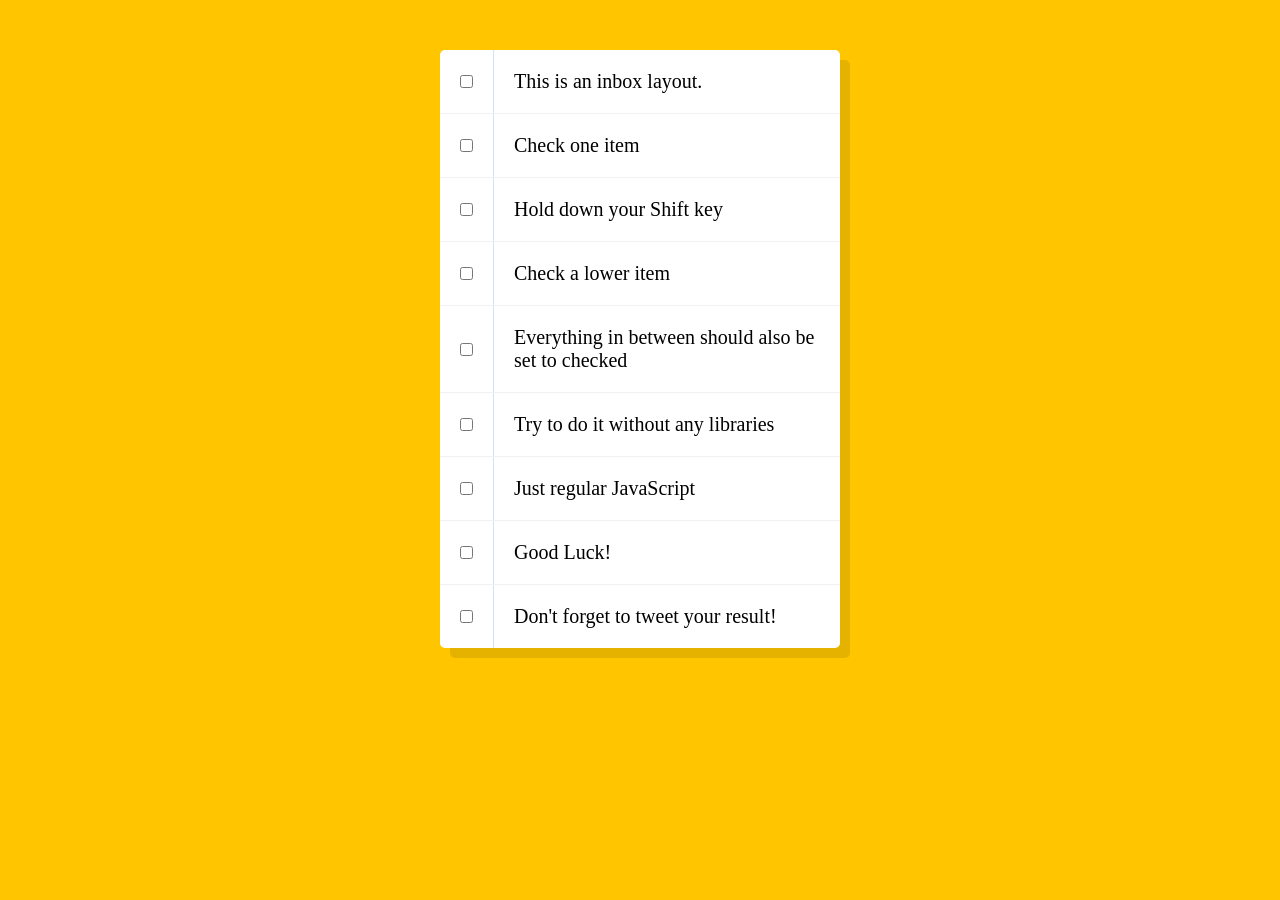
<file: Project10/index.html>
<!DOCTYPE html>
<html lang="en">
<head>
  <meta charset="UTF-8">
  <title>Hold Shift to Check Multiple Checkboxes</title>
  <link rel="icon" href="https://fav.farm/🔥" />
</head>
<body>
  <style>

    html {
      font-family: sans-serif;
      background: #ffc600;
    }

    .inbox {
      max-width: 400px;
      margin: 50px auto;
      background: white;
      border-radius: 5px;
      box-shadow: 10px 10px 0 rgba(0,0,0,0.1);
    }

    .item {
      display: flex;
      align-items: center;
      border-bottom: 1px solid #F1F1F1;
    }

    .item:last-child {
      border-bottom: 0;
    }

    input:checked + p {
      background: #F9F9F9;
      text-decoration: line-through;
    }

    input[type="checkbox"] {
      margin: 20px;
    }

    p {
      margin: 0;
      padding: 20px;
      transition: background 0.2s;
      flex: 1;
      font-family:'helvetica neue';
      font-size: 20px;
      font-weight: 200;
      border-left: 1px solid #D1E2FF;
    }
  </style>
   <!--
   The following is a common layout you would see in an email client.

   When a user clicks a checkbox, holds Shift, and then clicks another checkbox a few rows down, all the checkboxes inbetween those two checkboxes should be checked.

  -->
  <div class="inbox">
    <div class="item">
      <input type="checkbox" data-index="0">
      <p>This is an inbox layout.</p>
    </div>
    <div class="item">
      <input type="checkbox" data-index="1">
      <p>Check one item</p>
    </div>
    <div class="item">
      <input type="checkbox" data-index="2">
      <p>Hold down your Shift key</p>
    </div>
    <div class="item">
      <input type="checkbox" data-index="3">
      <p>Check a lower item</p>
    </div>
    <div class="item">
      <input type="checkbox" data-index="4">
      <p>Everything in between should also be set to checked</p>
    </div>
    <div class="item">
      <input type="checkbox" data-index="5">
      <p>Try to do it without any libraries</p>
    </div>
    <div class="item">
      <input type="checkbox" data-index="6">
      <p>Just regular JavaScript</p>
    </div>
    <div class="item">
      <input type="checkbox" data-index="7">
      <p>Good Luck!</p>
    </div>
    <div class="item">
      <input type="checkbox" data-index="8">
      <p>Don't forget to tweet your result!</p>
    </div>
  </div>

<script>
    const inputs = document.querySelectorAll('input');

    let currentChecked = null;
    let lastChecked = null;

    let isEnterDown = false;

    function boxChecked()
    {
      if(isEnterDown)
    {
        if(currentChecked === null && lastChecked === null)
        {
            currentChecked = this.dataset.index;
        }
        else if(currentChecked !== null && lastChecked !== null)
        {
          currentChecked = this.dataset.index;
          lastChecked = null;
        }
        else if(currentChecked !== null && lastChecked === null)
        {
          lastChecked = this.dataset.index;
          setChecks(currentChecked, lastChecked);
        }
      }
    }

    function setChecks(a, b)
    {
      console.log(a,b);
      if(currentChecked < lastChecked)
      {
        for(let i = currentChecked; i < lastChecked ;i++)
        {
         inputs[i].checked = true;
        }
      }
      else {
        for(let i = lastChecked; i < currentChecked ;i++)
        {
         inputs[i].checked = true;
        }
      }

    }
    for(let i = 0; i < inputs.length ; i++)
    {
      inputs[i].addEventListener("change", boxChecked);
    }

    function shiftDown(e)
    {
      if(e.key === "Shift")
    {
      isEnterDown = true;
    }
    }
    function shiftUp(e)
    {
       if(e.key === "Shift")
    {
      isEnterDown = false;
    }
    }
    document.addEventListener("keydown", event => shiftDown(event))
    document.addEventListener("keyup",event => shiftUp(event) )

</script>
</body>
</html>
</file>
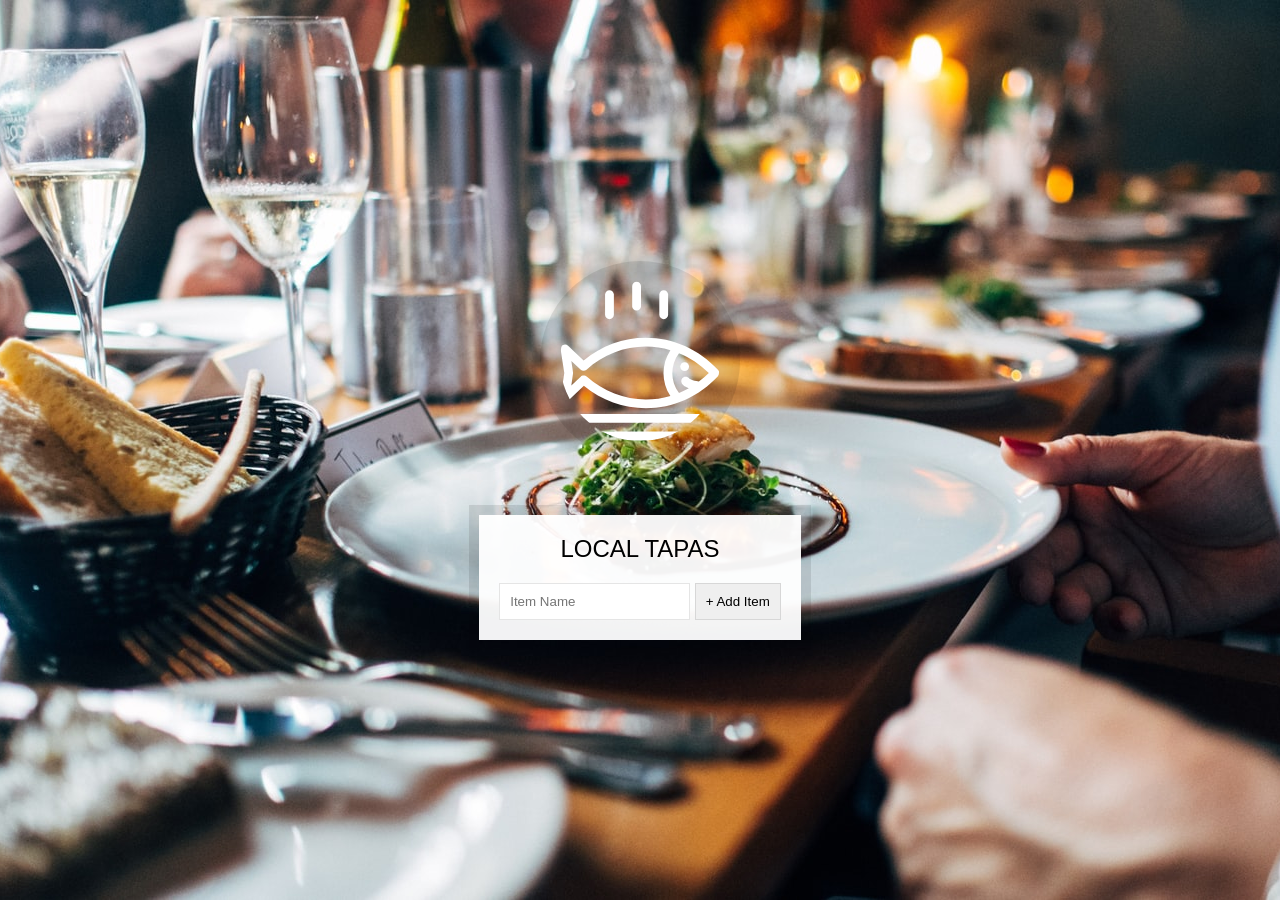
<file: Project14/index.html>
<!DOCTYPE html>
<html lang="en">
<head>
  <meta charset="UTF-8">
  <title>LocalStorage</title>
  <link rel="stylesheet" href="style.css">
  <link rel="icon" href="https://fav.farm/🔥" />
</head>
<body>
  <!--
      Fish SVG Cred:
      https://thenounproject.com/search/?q=fish&i=589236
   -->

   <svg xmlns="http://www.w3.org/2000/svg" xmlns:xlink="http://www.w3.org/1999/xlink" version="1.1" x="0px" y="0px" viewBox="0 0 512 512" enable-background="new 0 0 512 512" xml:space="preserve"><g><path d="M495.9,425.3H16.1c-5.2,0-10.1,2.9-12.5,7.6c-2.4,4.7-2.1,10.3,0.9,14.6l39,56.4c2.6,3.8,7,6.1,11.6,6.1h401.7   c4.6,0,9-2.3,11.6-6.1l39-56.4c3-4.3,3.3-9.9,0.9-14.6C506,428.2,501.1,425.3,495.9,425.3z M449.4,481.8H62.6L43,453.6H469   L449.4,481.8z"/><path d="M158.3,122c7.8,0,14.1-6.3,14.1-14.1V43.4c0-7.8-6.3-14.1-14.1-14.1c-7.8,0-14.1,6.3-14.1,14.1v64.5   C144.2,115.7,150.5,122,158.3,122z"/><path d="M245.1,94.7c7.8,0,14.1-6.3,14.1-14.1V16.1c0-7.8-6.3-14.1-14.1-14.1C237.3,2,231,8.3,231,16.1v64.5   C231,88.4,237.3,94.7,245.1,94.7z"/><path d="M331.9,122c7.8,0,14.1-6.3,14.1-14.1V43.4c0-7.8-6.3-14.1-14.1-14.1s-14.1,6.3-14.1,14.1v64.5   C317.8,115.7,324.1,122,331.9,122z"/><path d="M9.6,385.2c5.3,2.8,11.8,1.9,16.2-2.2l50.6-47.7c56.7,46.5,126.6,71.9,198.3,71.9c0,0,0,0,0,0   c87.5,0,169.7-36.6,231.4-103.2c5-5.4,5-13.8,0-19.2c-61.8-66.5-144-103.2-231.4-103.2c-72,0-142.2,25.6-199,72.5l-50-47.1   c-4.4-4.1-10.9-5-16.2-2.2c-5.3,2.8-8.3,8.7-7.4,14.6l11.6,75L2.2,370.6C1.3,376.5,4.2,382.4,9.6,385.2z M380.9,230.8   c34.9,14.3,67.2,35.7,95.3,63.6c-10.1,10-20.8,19.2-31.9,27.5c-22.4-3.3-29.6-8.8-30.7-9.7c-4-5.7-11.8-7.7-18.1-4.4   c-6.9,3.6-9.5,12.2-5.9,19.1c1.9,3.5,7.3,10.3,22.4,16c-10.1,5.7-20.5,10.7-31.1,15.1C352.4,320.2,352.4,268.6,380.9,230.8z    M36.3,255.6l29.4,27.7c5.3,5,13.6,5.1,19.1,0.3c53.2-47.6,120.7-73.7,190-73.7c26.9,0,53.2,3.9,78.5,11.3   c-29.3,44.6-29.3,102,0,146.6c-25.3,7.4-51.6,11.3-78.5,11.3c-69,0-136.3-26-189.4-73.2c-2.7-2.4-13.4-6.3-19.1,0.3l-30.1,28.3   l5.7-40C42.2,293,36.3,255.6,36.3,255.6z"/><circle cx="398.8" cy="273.8" r="14.1"/></g></svg>

  <div class="wrapper">
    <h2>LOCAL TAPAS</h2>
    <p></p>
    <ul class="plates">
      <li>Loading Tapas...</li>
    </ul>
    <form class="add-items">
      <input type="text" name="item" placeholder="Item Name" required>
      <input type="submit" value="+ Add Item">
    </form>
  </div>

<script>
  const addItems = document.querySelector('.add-items');
  const itemsList = document.querySelector('.plates');
  const items = JSON.parse(localStorage.getItem('items')) || [] ;

  function addItem(e)
  {
    e.preventDefault();
    const text = this.querySelector('[name=item]').value;
    const item = {
      text,
      done : false
    }

    items.push(item);
    populateList(items, itemsList);
    localStorage.setItem('items', JSON.stringify(items));
    this.reset();
  }

  function populateList(plates = [] , platesList )
  {
    platesList.innerHTML = plates.map((plate,i) => {
      return `
      <li>
        <input type = "checkbox" data-index=${i} id="item${i}" ${plate.done ? 'checked' : ''}/>
        <label for="">${plate.text}</label>
      </li>
      `;
    }).join('');
  }
  addItems.addEventListener('submit', addItem);
 populateList(items,itemsList);
</script>


</body>
</html>
</file>
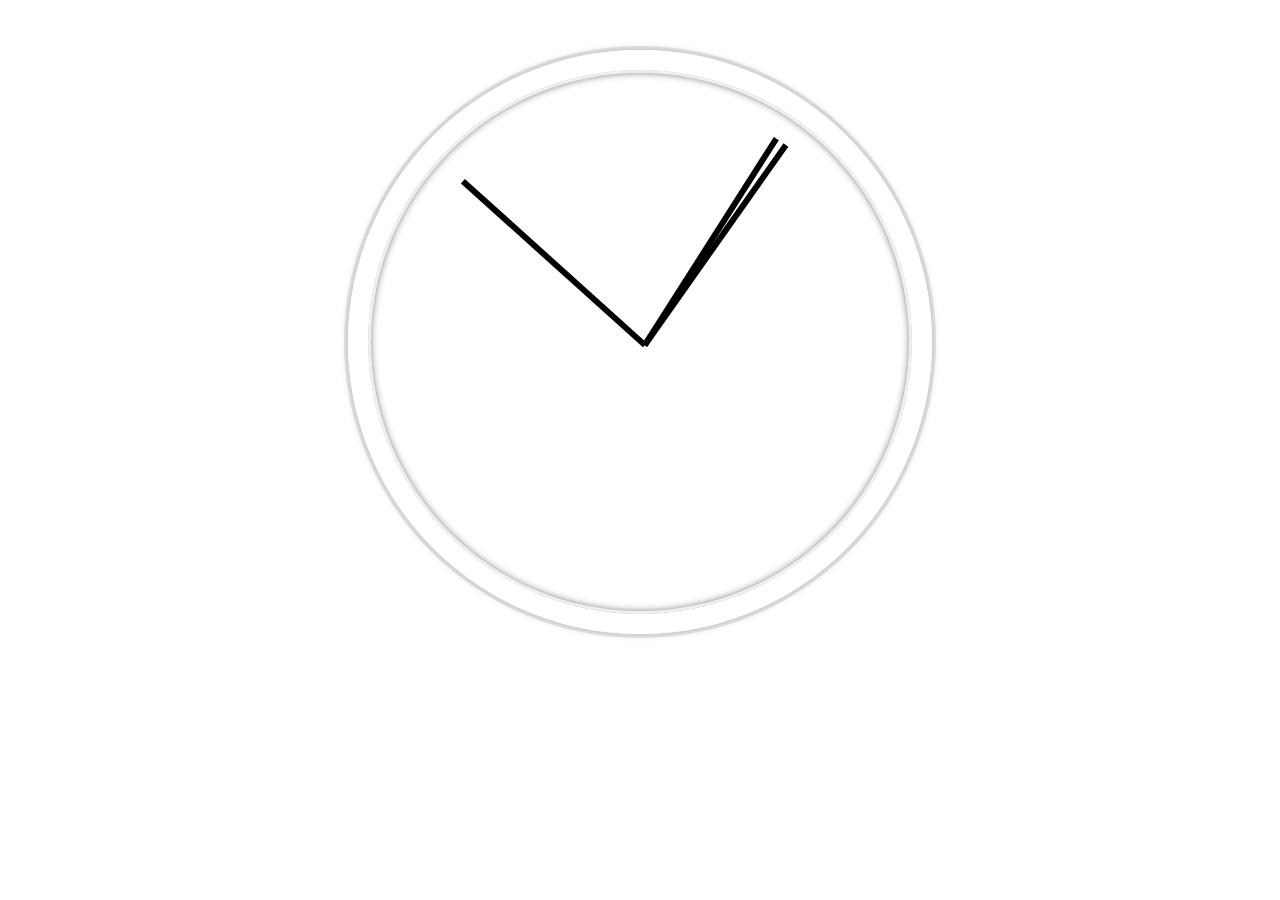
<file: Project2/index.html>
<!DOCTYPE html>
<html lang="en">
<head>
    <meta charset="UTF-8">
    <meta name="viewport" content="width=device-width, initial-scale=1.0">

    <title>My Simple App</title>

    <!-- Link CSS -->
    <link rel="stylesheet" href="styles.css">
</head>

<body>

    <main>
    
        
    <div class="main">
        <div class="circle">
            <span class="hand seconds"></span>
            <span class="hand minutes"></span>
            <span class="hand hours"></span>
        </div>
    </div>
        
    </main>

    <!-- Link JavaScript -->
    <script src="app.js"></script>

</body>
</html>
</file>
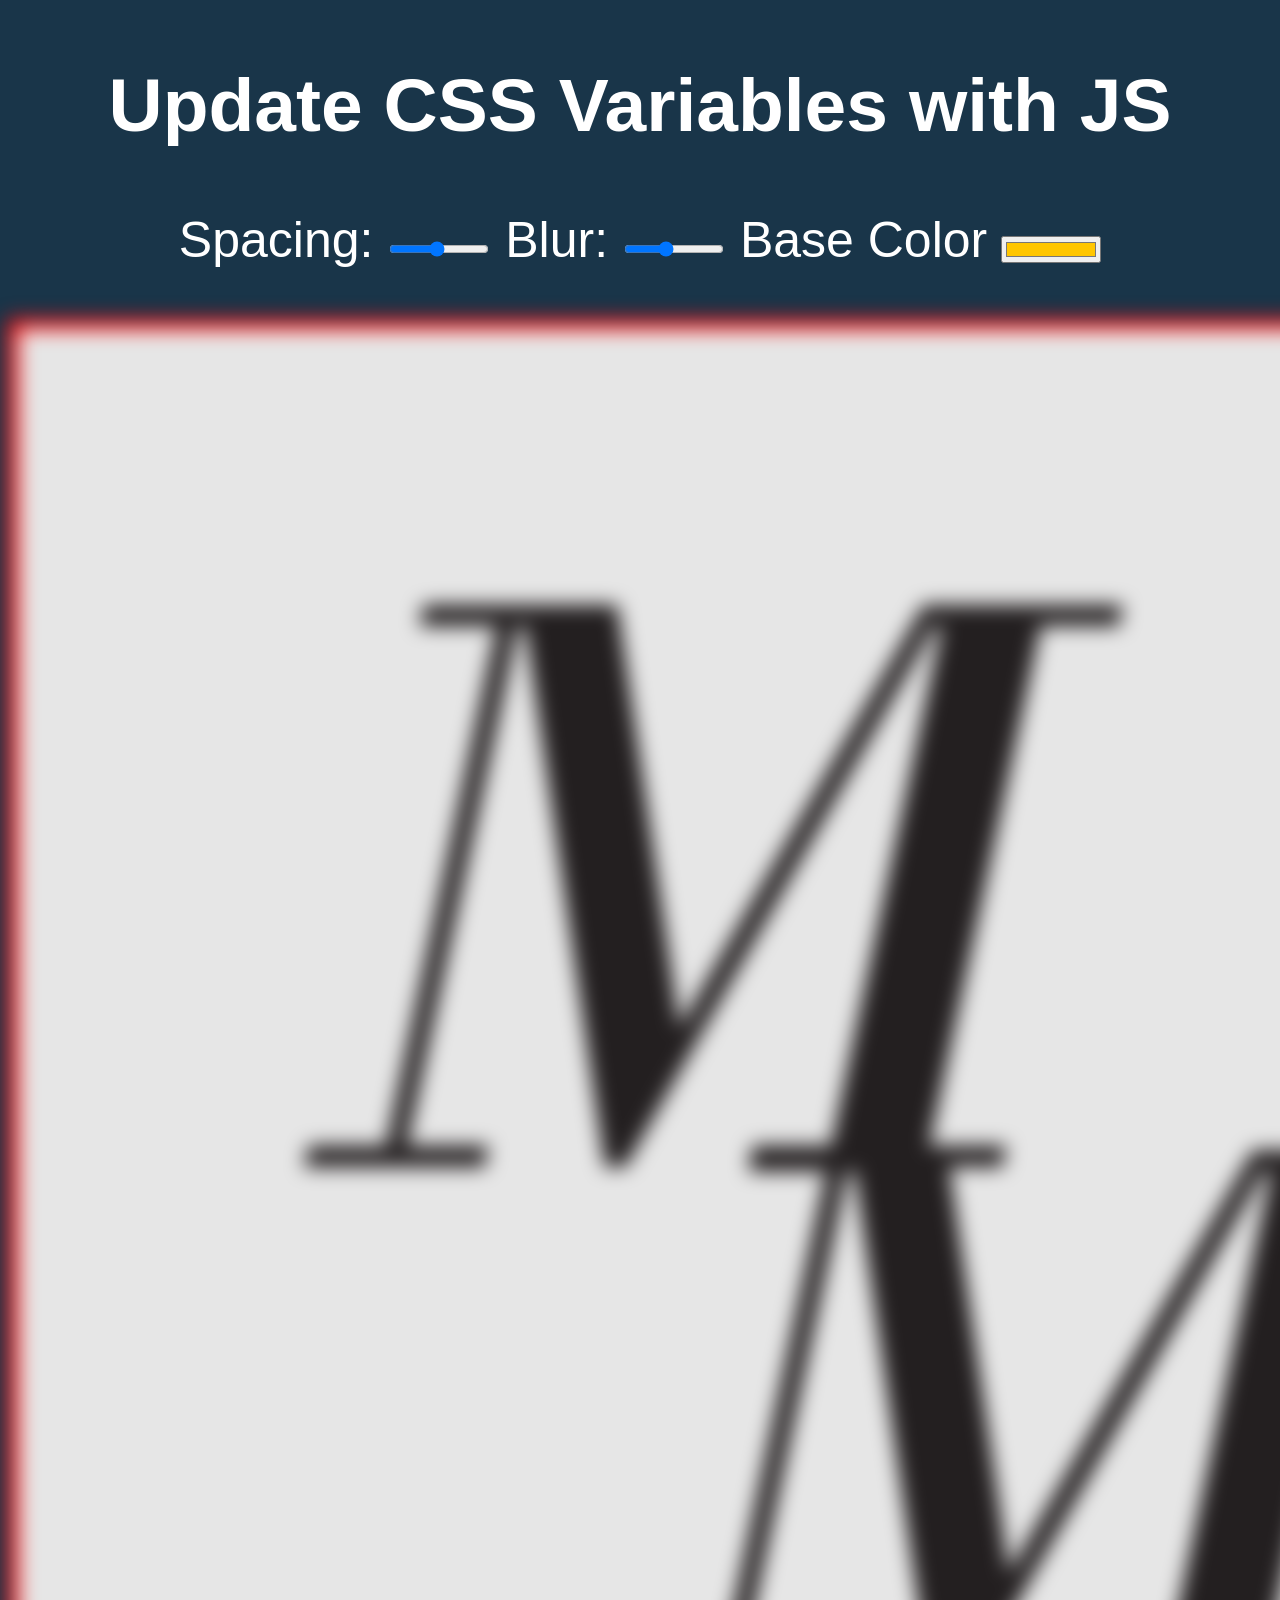
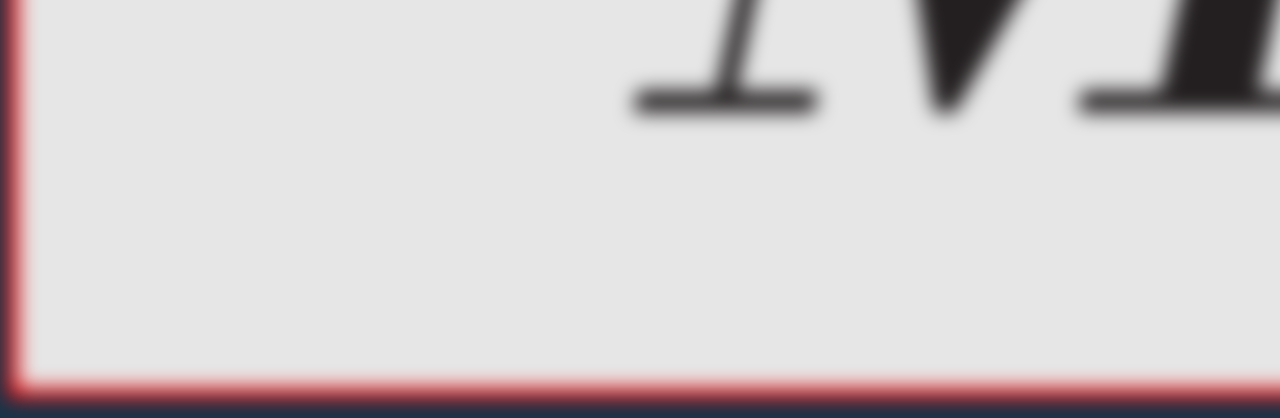
<file: Project3/index.html>
<!DOCTYPE html>
<html lang="en">
<head>
  <meta charset="UTF-8">
  <title>Scoped CSS Variables and JS</title>
  <link rel="icon" href="https://fav.farm/🔥" />
</head>
<body>
  <h2>Update CSS Variables with <span class='hl'>JS</span></h2>

  <div class="controls">
    <label for="spacing">Spacing:</label>
    <input id="spacing" type="range" name="spacing" min="10" max="200" value="100" data-sizing="px">

    <label for="blur">Blur:</label>
    <input id="blur" type="range" name="blur" min="0" max="25" value="10" data-sizing="px">

    <label for="base">Base Color</label>
    <input id="base" type="color" name="base" value="#ffc600">
  </div>

  <img id="ig" src="mm.jpg">

  <style>
:root {
    --base: red;
    --blur: 10px;
    --spacing: 0px;
}

img {
    padding: var(--spacing);
    background-color: var(--base);
    filter: blur(var(--blur));
}
    /*
      misc styles, nothing to do with CSS variables
    */

    body {
      text-align: center;
      background: #193549;
      color: white;
      font-family: 'helvetica neue', sans-serif;
      font-weight: 100;
      font-size: 50px;
    }

    .controls {
      margin-bottom: 50px;
    }

    input {
      width: 100px;
    }
  </style>

  <script>
    const inputs = document.querySelectorAll(".controls input");
    const img = document.getElementById("ig");
    img.style.padding = "10px";
    function update()
    {
        const suffix = this.dataset.sizing || "";
        alert(this.value);
        document.documentElement.style.setProperty(`--${this.name}`, this.value + suffix);
    }
   

    inputs.forEach(input => input.addEventListener("change", update))
    inputs.forEach(input => input.addEventListener('mousemove', update));
  </script>

</body>
</html>
</file>
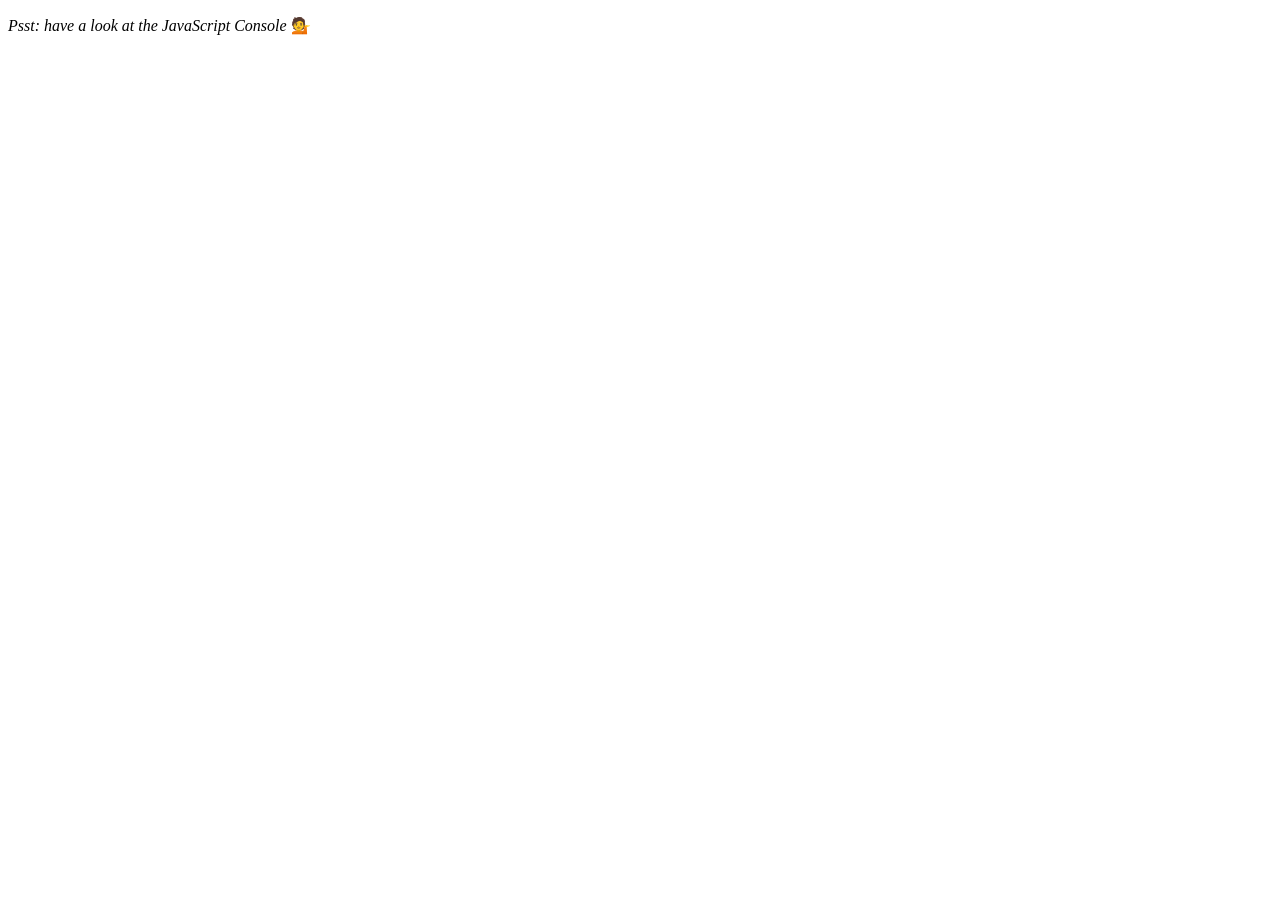
<file: Project4/index.html>
<!DOCTYPE html>
<html lang="en">
<head>
  <meta charset="UTF-8">
  <title>Array Cardio 💪</title>
  <link rel="icon" href="https://fav.farm/🔥" />
</head>
<body>
  <p><em>Psst: have a look at the JavaScript Console</em> 💁</p>
  <script>
    // Get your shorts on - this is an array workout!
    // ## Array Cardio Day 1

    // Some data we can work with

    const inventors = [
      { first: 'Albert', last: 'Einstein', year: 1879, passed: 1955 },
      { first: 'Isaac', last: 'Newton', year: 1643, passed: 1727 },
      { first: 'Galileo', last: 'Galilei', year: 1564, passed: 1642 },
      { first: 'Marie', last: 'Curie', year: 1867, passed: 1934 },
      { first: 'Johannes', last: 'Kepler', year: 1571, passed: 1630 },
      { first: 'Nicolaus', last: 'Copernicus', year: 1473, passed: 1543 },
      { first: 'Max', last: 'Planck', year: 1858, passed: 1947 },
      { first: 'Katherine', last: 'Blodgett', year: 1898, passed: 1979 },
      { first: 'Ada', last: 'Lovelace', year: 1815, passed: 1852 },
      { first: 'Sarah E.', last: 'Goode', year: 1855, passed: 1905 },
      { first: 'Lise', last: 'Meitner', year: 1878, passed: 1968 },
      { first: 'Hanna', last: 'Hammarström', year: 1829, passed: 1909 }
    ];

    const people = [
      'Bernhard, Sandra', 'Bethea, Erin', 'Becker, Carl', 'Bentsen, Lloyd', 'Beckett, Samuel', 'Blake, William', 'Berger, Ric', 'Beddoes, Mick', 'Beethoven, Ludwig',
      'Belloc, Hilaire', 'Begin, Menachem', 'Bellow, Saul', 'Benchley, Robert', 'Blair, Robert', 'Benenson, Peter', 'Benjamin, Walter', 'Berlin, Irving',
      'Benn, Tony', 'Benson, Leana', 'Bent, Silas', 'Berle, Milton', 'Berry, Halle', 'Biko, Steve', 'Beck, Glenn', 'Bergman, Ingmar', 'Black, Elk', 'Berio, Luciano',
      'Berne, Eric', 'Berra, Yogi', 'Berry, Wendell', 'Bevan, Aneurin', 'Ben-Gurion, David', 'Bevel, Ken', 'Biden, Joseph', 'Bennington, Chester', 'Bierce, Ambrose',
      'Billings, Josh', 'Birrell, Augustine', 'Blair, Tony', 'Beecher, Henry', 'Biondo, Frank'
    ];
    
    // Array.prototype.filter()
    // 1. Filter the list of inventors for those who were born in the 1500's
    const arr1 = inventors.filter( i => i.year > 1500 && i.year<1600 );
    console.log(arr1);
    // Array.prototype.map()
    // 2. Give us an array of the inventors first and last names
    const arr2 = inventors.map(i => "first:" + i.first + " last:" + i.last);
    console.log(arr2);
    // Array.prototype.sort()
    // 3. Sort the inventors by birthdate, oldest to youngest
    const arr3 = inventors.sort( (a,b) => b.year - a.year )
    console.log(arr3);
    // Array.prototype.reduce()
    // 4. How many years did all the inventors live all together?
    let sum =0;
    const arr4 = inventors.reduce((acc,current) => acc + current.passed - current.year, 0 );
    console.log(arr4);
    // 5. Sort the inventors by years lived
    const arr5 = inventors.sort((a,b) => (a.passed-a.year) - (b.passed-b.year));
    console.log(arr5);
    // 6. create a list of Boulevards in Paris that contain 'de' anywhere in the name
    // https://en.wikipedia.org/wiki/Category:Boulevards_in_Paris


    // 7. sort Exercise
    // Sort the people alphabetically by last name
    const arr6 = inventors.sort((a,b) => a.last.localeCompare(b.last));
    console.log(arr6);
    // 8. Reduce Exercise
    // Sum up the instances of each of these


    const data = ['car', 'car', 'truck', 'truck', 'bike', 'walk', 'car', 'van', 'bike', 'walk', 'car', 'van', 'car', 'truck' ];

    const arr7 = data.reduce((acc,cur) => {
        if(!acc[cur])
        {
            acc[cur] = 0;
        }
            acc[cur]+=1;
        
        return acc;
    }, {})
    console.log(arr7);
  </script>
</body>
</html>
</file>
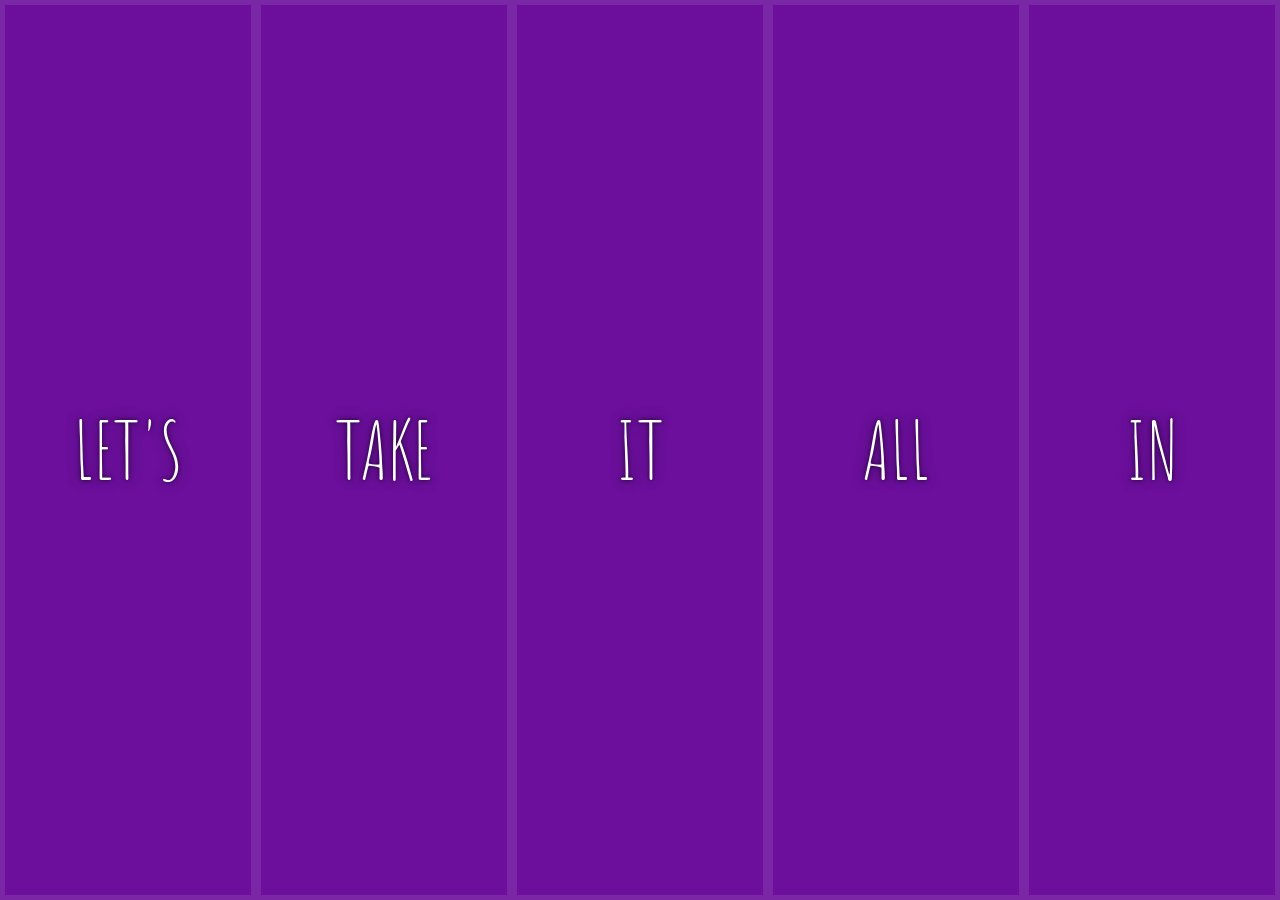
<file: Project5/index.html>
<!DOCTYPE html>
<html lang="en">
<head>
  <meta charset="UTF-8">
  <title>Flex Panels 💪</title>
  <link href='https://fonts.googleapis.com/css?family=Amatic+SC' rel='stylesheet' type='text/css'>
  <link rel="icon" href="https://fav.farm/🔥" />
</head>
<body>
  <style>
    html {
      box-sizing: border-box;
      background: #ffc600;
      font-family: 'helvetica neue';
      font-size: 20px;
      font-weight: 200;
    }

    body {
      margin: 0;
    }

    *, *:before, *:after {
      box-sizing: inherit;
    }

    .panels {
        display: flex;
      min-height: 100vh;
      overflow: hidden;
      
    }

    .panel {
    display: flex;
    flex-direction: column;
    justify-content: center;
      background: #6B0F9C;
      box-shadow: inset 0 0 0 5px rgba(255,255,255,0.1);
      color: white;
      text-align: center;
      align-items: center;
      /* Safari transitionend event.propertyName === flex */
      /* Chrome + FF transitionend event.propertyName === flex-grow */
      transition:
        font-size 0.7s cubic-bezier(0.61,-0.19, 0.7,-0.11),
        flex 0.7s cubic-bezier(0.61,-0.19, 0.7,-0.11),
        background 0.2s;
      font-size: 20px;
      background-size: cover;
      background-position: center;
      flex:1;
    }

    .panel1 { background-image: url(https://images.unsplash.com/photo-1443891238287-325a8fddd0f7?w=1500&h=1500); }
    .panel2 { background-image: url(https://cdn.pixabay.com/photo/2017/08/07/16/48/green-2605621_1280.jpg); }
    .panel3 { background-image: url(https://images.unsplash.com/photo-1465188162913-8fb5709d6d57?w=1500&h=1500); }
    .panel4 { background-image: url(https://images.unsplash.com/photo-1442522772768-9032b6d10e3e?w=1500&h=1500); }
    .panel5 { background-image: url(https://images.unsplash.com/photo-1465156799763-2c087c332922?w=1500&h=1500); }

    /* Flex Children */
    .panel > * {
      margin: 0;
      width: 100%;
      transition: transform 0.5s;
      flex: 1 0 auto;
      justify-content: center;
      align-content: center;
    }

    .panel > *:first-child{
        transform: translateY(-100%)
    }

    .panel.active > *:first-child {transform: translateY(0);}

    .panel > *:last-child{
        transform: translateY(100%);
    }

    .panel.active > *:last-child {transform: translateY(0);}

    .panel p {
      text-transform: uppercase;
      font-family: 'Amatic SC', cursive;
      text-shadow: 0 0 4px rgba(0, 0, 0, 0.72), 0 0 14px rgba(0, 0, 0, 0.45);
      font-size: 2em;
    }

    .panel p:nth-child(2) {
      font-size: 4em;
    }

    .panel.open {
      font-size: 40px;
      flex: 5;
    }

  </style>


  <div class="panels">
    <div class="panel panel1">
      <p>Hey</p>
      <p>Let's</p>
      <p>Dance</p>
    </div>
    <div class="panel panel2">
      <p>Give</p>
      <p>Take</p>
      <p>Receive</p>
    </div>
    <div class="panel panel3">
      <p>Experience</p>
      <p>It</p>
      <p>Today</p>
    </div>
    <div class="panel panel4">
      <p>Give</p>
      <p>All</p>
      <p>You can</p>
    </div>
    <div class="panel panel5">
      <p>Life</p>
      <p>In</p>
      <p>Motion</p>
    </div>
  </div>

  <script>
    const panels = document.querySelectorAll(".panels div");
    let isActive = false;

    for(let i =0 ; i < panels.length ;i++)
    {
    panels[i].addEventListener("click", addClass);
    }
    function addClass()
    {
        if(!isActive)
        {
        this.classList.add('active');
        this.classList.add('open');
        isActive = !isActive;
        }
        else{
        this.classList.remove('active');
                this.classList.remove('open');

        isActive = !isActive;
        }
        console.log(panels[0]);
    }
    
  </script>



</body>
</html>
</file>
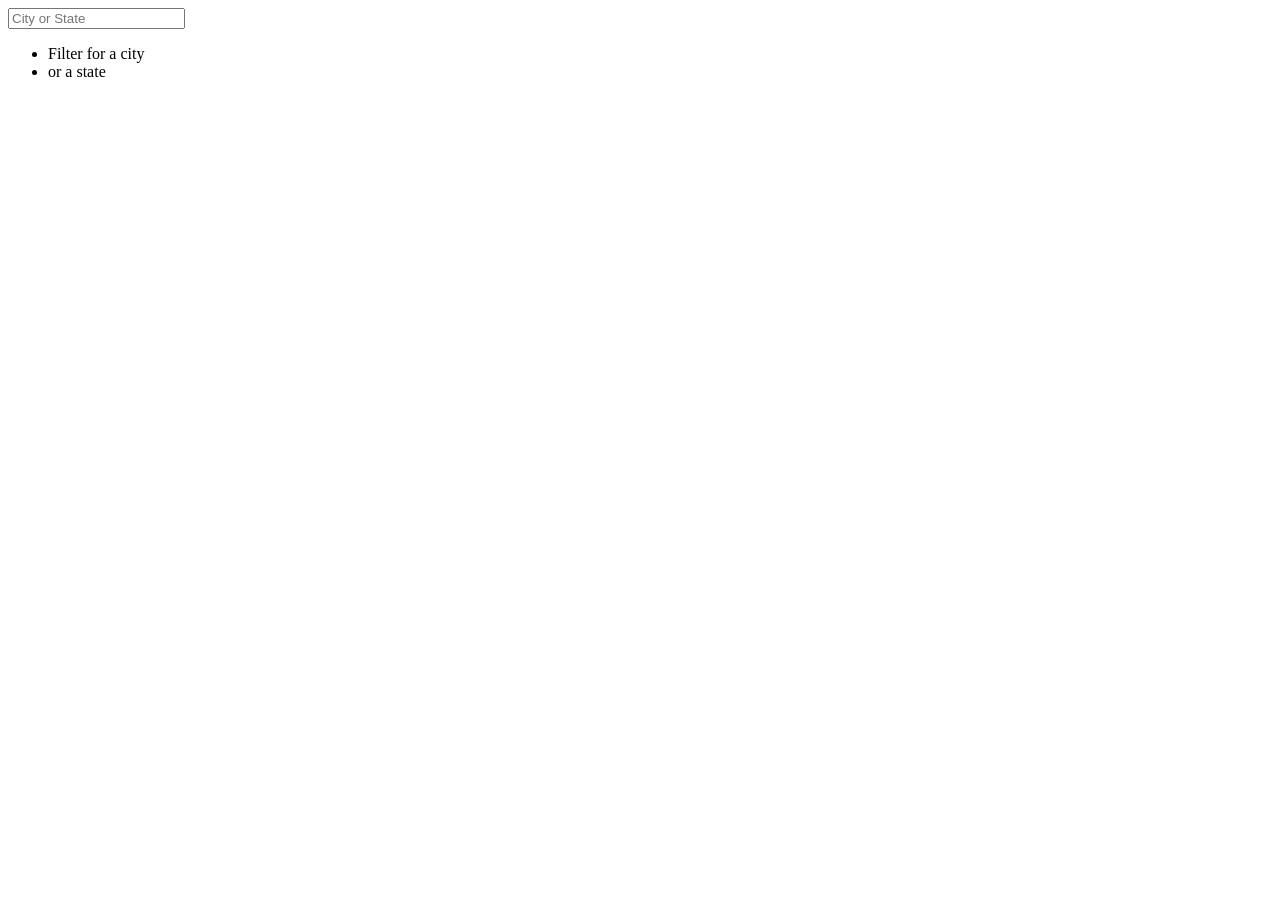
<file: Project6/index.html>
<!DOCTYPE html>
<html lang="en">
<head>
  <meta charset="UTF-8">
  <title>Type Ahead 👀</title>
  <link rel="stylesheet" href="style.css">
  <link rel="icon" href="https://fav.farm/🔥" />
</head>
<body>

  <form class="search-form">
    <input type="text" class="search" placeholder="City or State">
    <ul class="suggestions">
      <li>Filter for a city</li>
      <li>or a state</li>
    </ul>
  </form>
<script>
const endpoint = 'https://gist.githubusercontent.com/Miserlou/c5cd8364bf9b2420bb29/raw/2bf258763cdddd704f8ffd3ea9a3e81d25e2c6f6/cities.json';
let cities =[]
const input = document.querySelector(".search")
const suggestions = document.querySelector(".suggestions")

try {
    fetch(endpoint).then(blob => blob.json()).then(data => cities.push(...data));
} catch (error) {
    console.log(error);
}

function findMatches(wordToMatch, cities) {
    return cities.filter(place => {
        //figure out if the city or state marches what was searched

        const regex = new RegExp(wordToMatch, 'gi');

        return place.city.match(regex) || place.state.match(regex);

    })
}

input.addEventListener('change', displayMatcher);

function displayMatcher()
{
    const matchArray = findMatches(this.value, cities);
    const html = matchArray.map(place => {
        return `
        <li>
            <span class="name">${place.city}, ${place.state}</span>
            <span class="population"> ${place.population}</span>
        </li>
        `
    })
    suggestions.innerHTML = html;
}


</script>
</body>
</html>
</file>
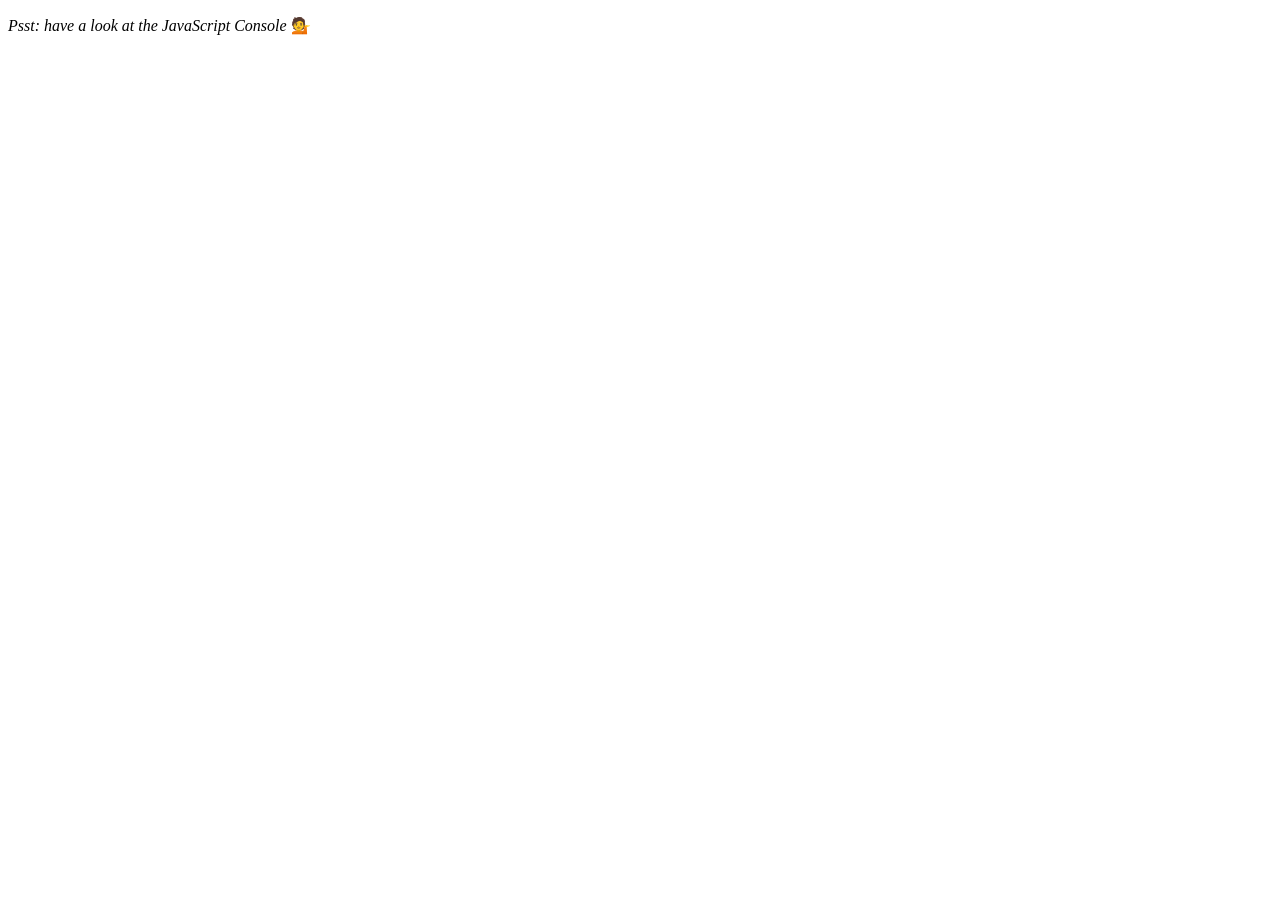
<file: Project7/index.html>
<!DOCTYPE html>
<html lang="en">
<head>
  <meta charset="UTF-8">
  <title>Array Cardio 💪💪</title>
  <link rel="icon" href="https://fav.farm/🔥" />
</head>
<body>
  <p><em>Psst: have a look at the JavaScript Console</em> 💁</p>
  <script>
    // ## Array Cardio Day 2

    const people = [
      { name: 'Wes', year: 1988 },
      { name: 'Kait', year: 1986 },
      { name: 'Irv', year: 1970 },
      { name: 'Lux', year: 2015 }
    ];

    const comments = [
      { text: 'Love this!', id: 523423 },
      { text: 'Super good', id: 823423 },
      { text: 'You are the best', id: 2039842 },
      { text: 'Ramen is my fav food ever', id: 123523 },
      { text: 'Nice Nice Nice!', id: 542328 }
    ];

    // Some and Every Checks
    // Array.prototype.some() // is at least one person 19 or older?
    const a = people.some(arg => 2026 - arg.year > 19 )
    console.log(a);

    // Array.prototype.every() // is everyone 19 or older?
    const b = people.every(i => 2026 - i.year > 19);
    console.log(b);
    // Array.prototype.find()
    // Find is like filter, but instead returns just the one you are looking for
    // find the comment with the ID of 823423
    const com = comments.find(arg => arg.id == 823423)
    console.log(com);

    // Array.prototype.findIndex()
    // Find the comment with this ID
    // delete the comment with the ID of 823423
    comments.splice(comments.findIndex(i => i.id==823423) , 1)
    console.log(comments);

  </script>
</body>
</html>
</file>
<file: Project14/style.css>
html {
  box-sizing: border-box;
  background: url("oh-la-la.jpeg") center no-repeat;
  background-size: cover;
  min-height: 100vh;
  display: flex;
  justify-content: center;
  align-items: center;
  text-align: center;
  font-family: Futura, "Trebuchet MS", Arial, sans-serif;
}

*,
*:before,
*:after {
  box-sizing: inherit;
}

svg {
  fill: white;
  background: rgba(0, 0, 0, 0.1);
  padding: 20px;
  border-radius: 50%;
  width: 200px;
  margin-bottom: 50px;
}

.wrapper {
  padding: 20px;
  max-width: 350px;
  background: rgba(255, 255, 255, 0.95);
  box-shadow: 0 0 0 10px rgba(0, 0, 0, 0.1);
}

h2 {
  text-align: center;
  margin: 0;
  font-weight: 200;
}

.plates {
  margin: 0;
  padding: 0;
  text-align: left;
  list-style: none;
}

.plates li {
  border-bottom: 1px solid rgba(0, 0, 0, 0.2);
  padding: 10px 0;
  font-weight: 100;
  display: flex;
}

.plates label {
  flex: 1;
  cursor: pointer;
}

.plates input {
  display: none;
}

.plates input + label:before {
  content: "⬜️";
  margin-right: 10px;
}

.plates input:checked + label:before {
  content: "🌮";
}

.add-items {
  margin-top: 20px;
}

.add-items input {
  padding: 10px;
  outline: 0;
  border: 1px solid rgba(0, 0, 0, 0.1);
}
</file>
<file: Project2/styles.css>
.main {
      width: 30rem;
      height: 30rem;
      border: 20px solid white;
      border-radius: 50%;
      margin: 50px auto;
      position: relative;
      padding: 2rem;
      box-shadow:
        0 0 0 4px rgba(0,0,0,0.1),
        inset 0 0 0 3px #EFEFEF,
        inset 0 0 10px black,
        0 0 10px rgba(0,0,0,0.2);
    }
.clock {
      position: relative;
      width: 100%;
      height: 100%;
      transform: translateY(-3px); /* account for the height of the clock hands */

    }
.hand {
      width: 45%;
      height: 6px;
      background: black;
      position: absolute;
      top:50%;
      transform-origin: 100%;
      transition: all 0.05s;
      transition-timing-function: cubic-bezier(0.1, 2.7, 0.58, 1);

      transform: rotate(90deg) ;
    }
</file>
<file: Project6/style.css>
.body {
    
}
</file>
